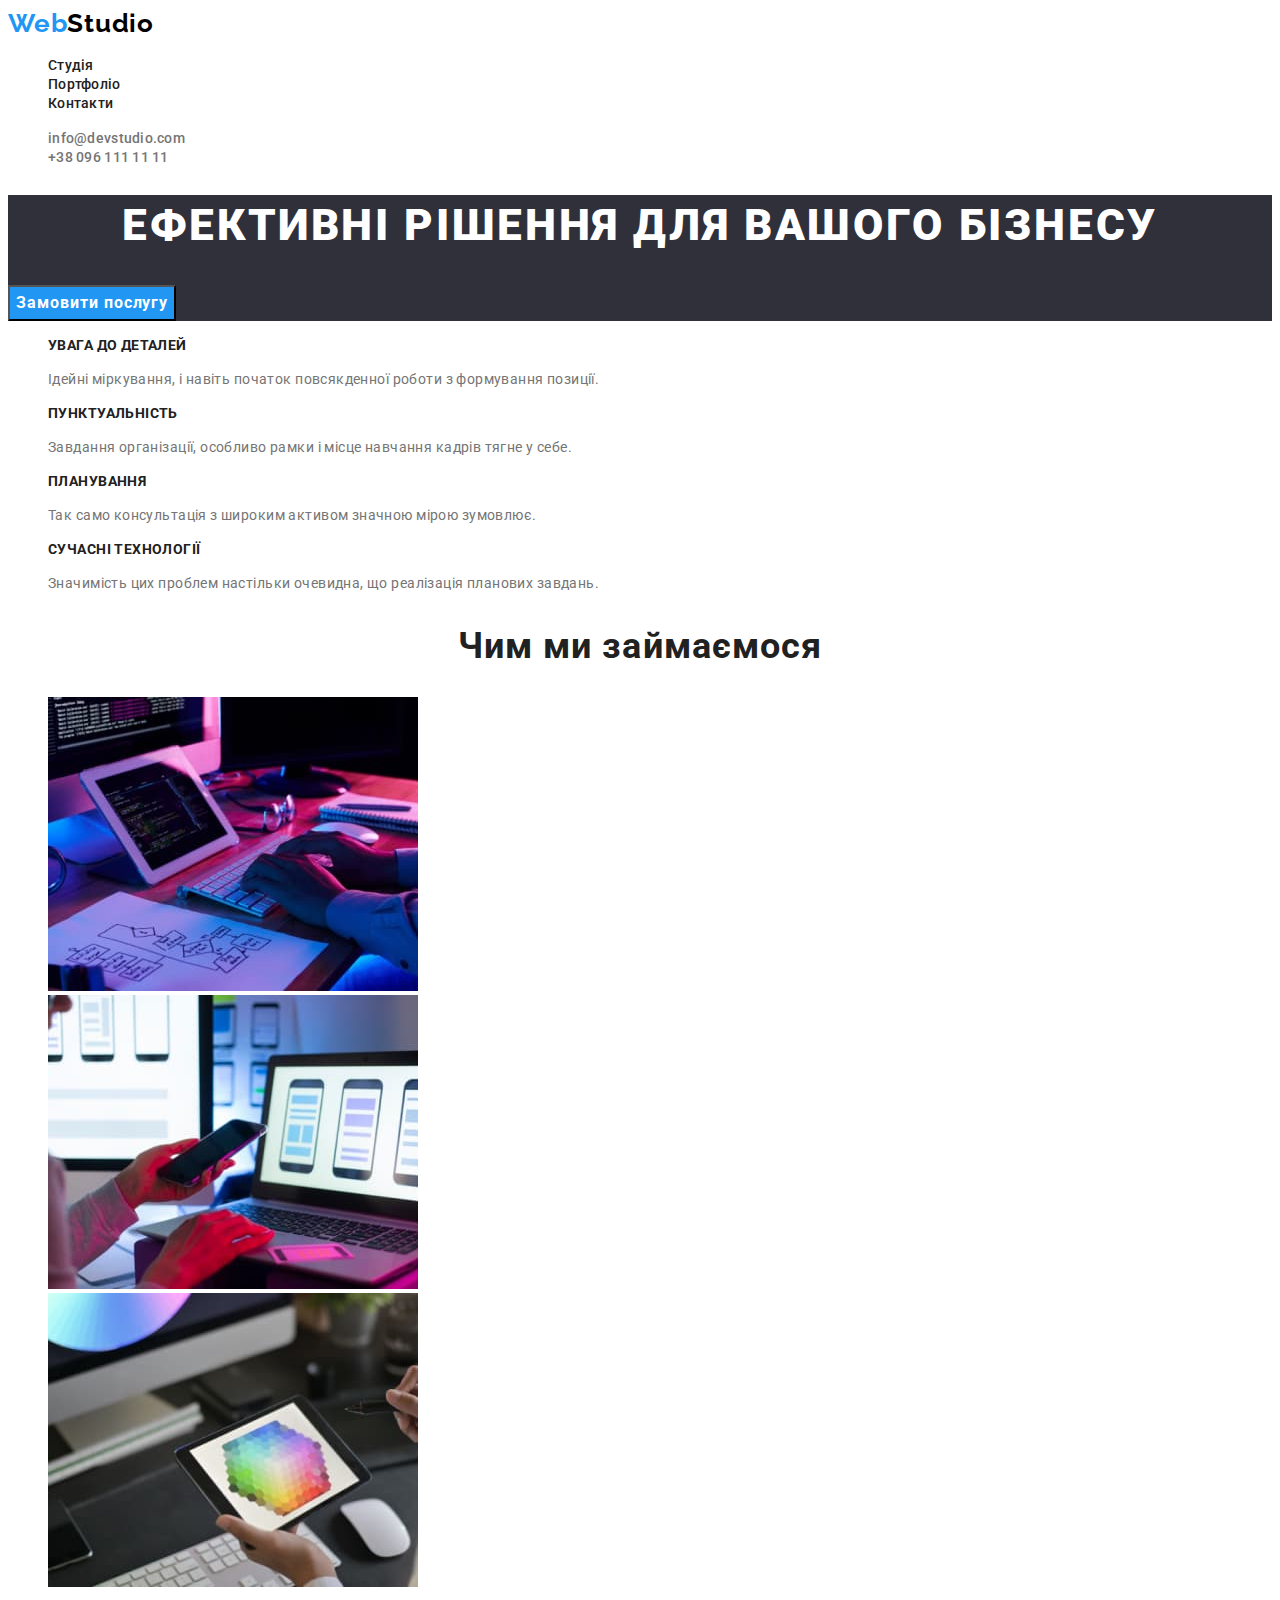
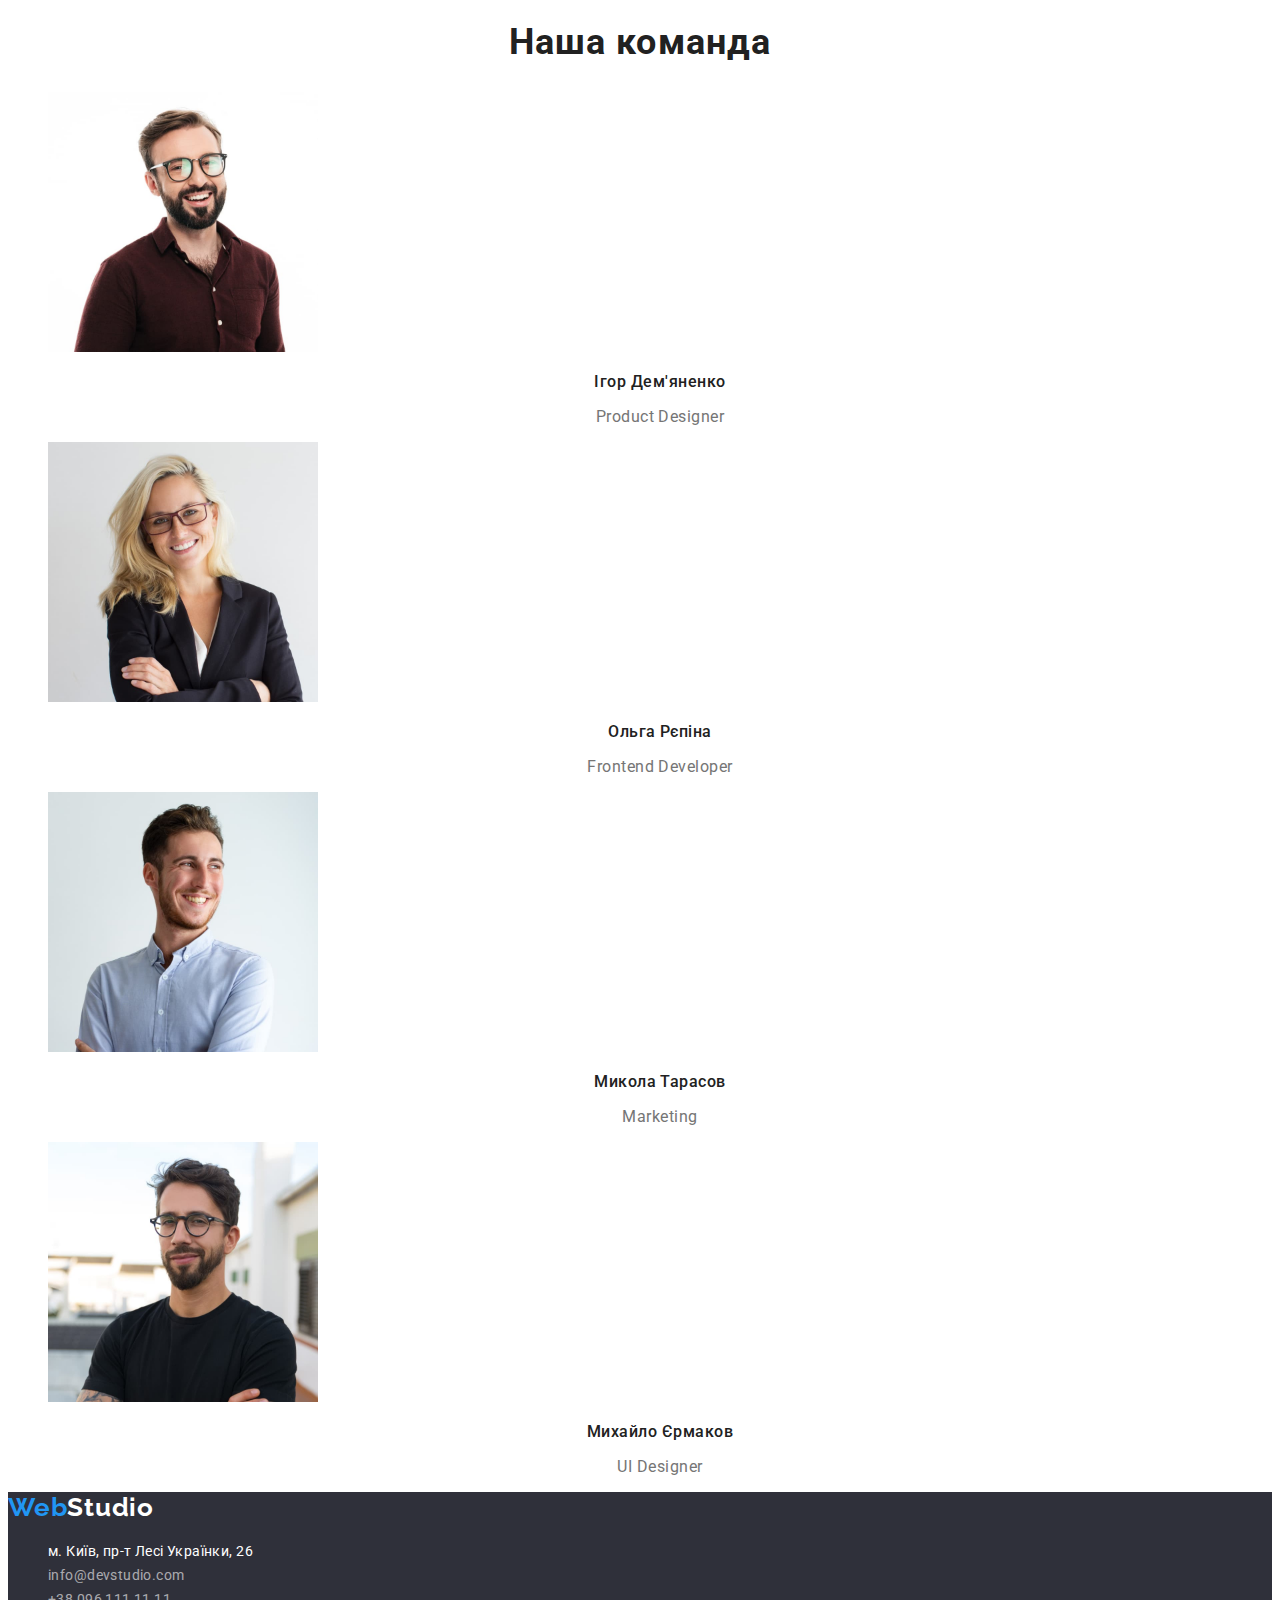
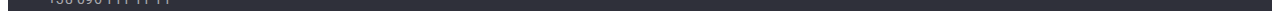
<file: index.html>
<!DOCTYPE html>
<html lang="uk">

<head>
    <meta charset="UTF-8">
    <meta http-equiv="X-UA-Compatible" content="IE=edge">
    <meta name="viewport" content="width=device-width, initial-scale=1.0">
    <title>goit-markup-hw-02</title>
    <link rel="preconnect" href="https://fonts.googleapis.com">
    <link rel="preconnect" href="https://fonts.gstatic.com" crossorigin>
    <link rel="preconnect" href="https://fonts.googleapis.com">
    <link rel="preconnect" href="https://fonts.gstatic.com" crossorigin>
    <link href="https://fonts.googleapis.com/css2?family=Raleway:wght@700&family=Roboto:wght@400;500;700;900&display=swap"
          rel="stylesheet">
    <link rel="stylesheet" href="./css/styles.css">
    

</head>

<body>
    <header class="page-header">
        <nav class="header-nav">
            <a href="./index.html" class="logo">
                <span class="first-part-logo color">Web</span><span class="last-part-logo color">Studio</span></a>
           
                <ul class="nav-list list">
                <li class="header-nav-item"><a  class="header-nav-link link"   href="./studio.html">Студія</a>
                </li>
                <li class="header-nav-item"><a  class="header-nav-link link"   href="./portfolio.html">Портфоліо</a>
                </li>
                <li class="header-nav-item"><a  class="header-nav-link link"   href="#">Контакти</a>
                </li>
            </ul>
        </nav>
        <ul class="contact-list list">
            <li >
                <a class="header-contact-link link" href="mailto:info@devstudio.com">info@devstudio.com</a>
            </li>
            <li >
                <a class="header-contact-link link" href="tel:+380961111111">+38 096 111 11 11</a>
            </li>
        </ul>
    </header>

    <main >
        <section class="hero">
            <h1 class="head-hero">Ефективні рішення для вашого бізнесу</h1>
            <button  class="hero-btn" type="button">Замовити послугу</button>
        </section>

        <section >
            <h2 class="visually-hidden">Наші переваги</h2>
            <ul class="features-list list">
                <li>
                    <h3 class="title-futures">Увага до деталей</h3>
                    <p class="title-item">Ідейні міркування, і навіть початок повсякденної роботи з формування позиції.</p>
                </li>
                <li>
                    <h3 class="title-futures">Пунктуальність</h3>
                    <p class="title-item">Завдання організації, особливо рамки і місце навчання кадрів тягне у себе.</p>
                </li>
                <li>
                    <h3 class="title-futures">Планування</h3>
                    <p class="title-item">Так само консультація з широким активом значною мірою зумовлює.</p>
                </li>
                <li>
                    <h3 class="title-futures">Сучасні технології</h3>
                    <p class="title-item">Значимість цих проблем настільки очевидна, що реалізація планових завдань.</p>
                </li>
            </ul>
        </section>

        <section >
            <h2 class="title-work title">Чим ми займаємося</h2>
            <ul class="list-images list">
                <li><img src="./images//box1.jpg" alt="фото програмування" width="370"></li>
                <li><img src="./images//box2.jpg" alt="фото телефону" width="370"></li>
                <li><img src="./images//box3.jpg" alt="фото планшету" width="370"></li>
            </ul>
        </section>

        <section class="background-color-team">
            <h2 class="title-team title" >Наша команда</h2>
            <ul class="list-team list "  >
                <li class="background-color-card">
                    <img  src="./images//img0.jpg" alt="Фото Ігор Дем'яненко" width="270">
                    <h3 class="title-name">Ігор Дем'яненко</h3>
                    <p class="text-position">Product Designer</p>
                </li>
                <li class="background-color-card">
                    <img  src="./images//img1.jpg" alt="Фото Ольга Рєпіна" width="270">
                    <h3 class="title-name">Ольга Рєпіна</h3>
                    <p class="text-position">Frontend Developer</p>
                </li>
                <li class="background-color-card">
                    <img  src="./images//img2.jpg" alt=" Фото Микола Тарасов" width="270">
                    <h3 class="title-name">Микола Тарасов</h3>
                    <p class="text-position">Marketing</p>
                </li>
                <li class="background-color-card">
                    <img  src="./images//img3.jpg" alt="Фото Михайло Єрмаков" width="270">
                    <h3 class="title-name">Михайло Єрмаков</h3>
                    <p class="text-position">UI Designer</p>
                </li>
            </ul>
        </section>
    </main>

    <footer class="footer">
        <a href="./index.html" class="logo">
            <span class="first-part-logo ">Web</span><span class="last-part-logo footer-logo-color">Studio</span></a>
        <address class="adress-font">
            <ul class="list">
                <li><a class="adress-link link" href="https://goo.gl/maps/CPtrU1FHBa2aNyZL9" target="_blank"
                        rel="noopener noreferrer nofollow">м. Київ, пр-т Лесі Українки, 26</a></li>
                <li><a class="footer-contact-link link" href="mailto:info@devstudio.com" lang="en">info@devstudio.com</a></li>
                <li><a class="footer-contact-link link" href="tel:+380961111111">+38 096 111 11 11</a></li>
            </ul>
        </address>

    </footer>

</body>

</html>
</file>
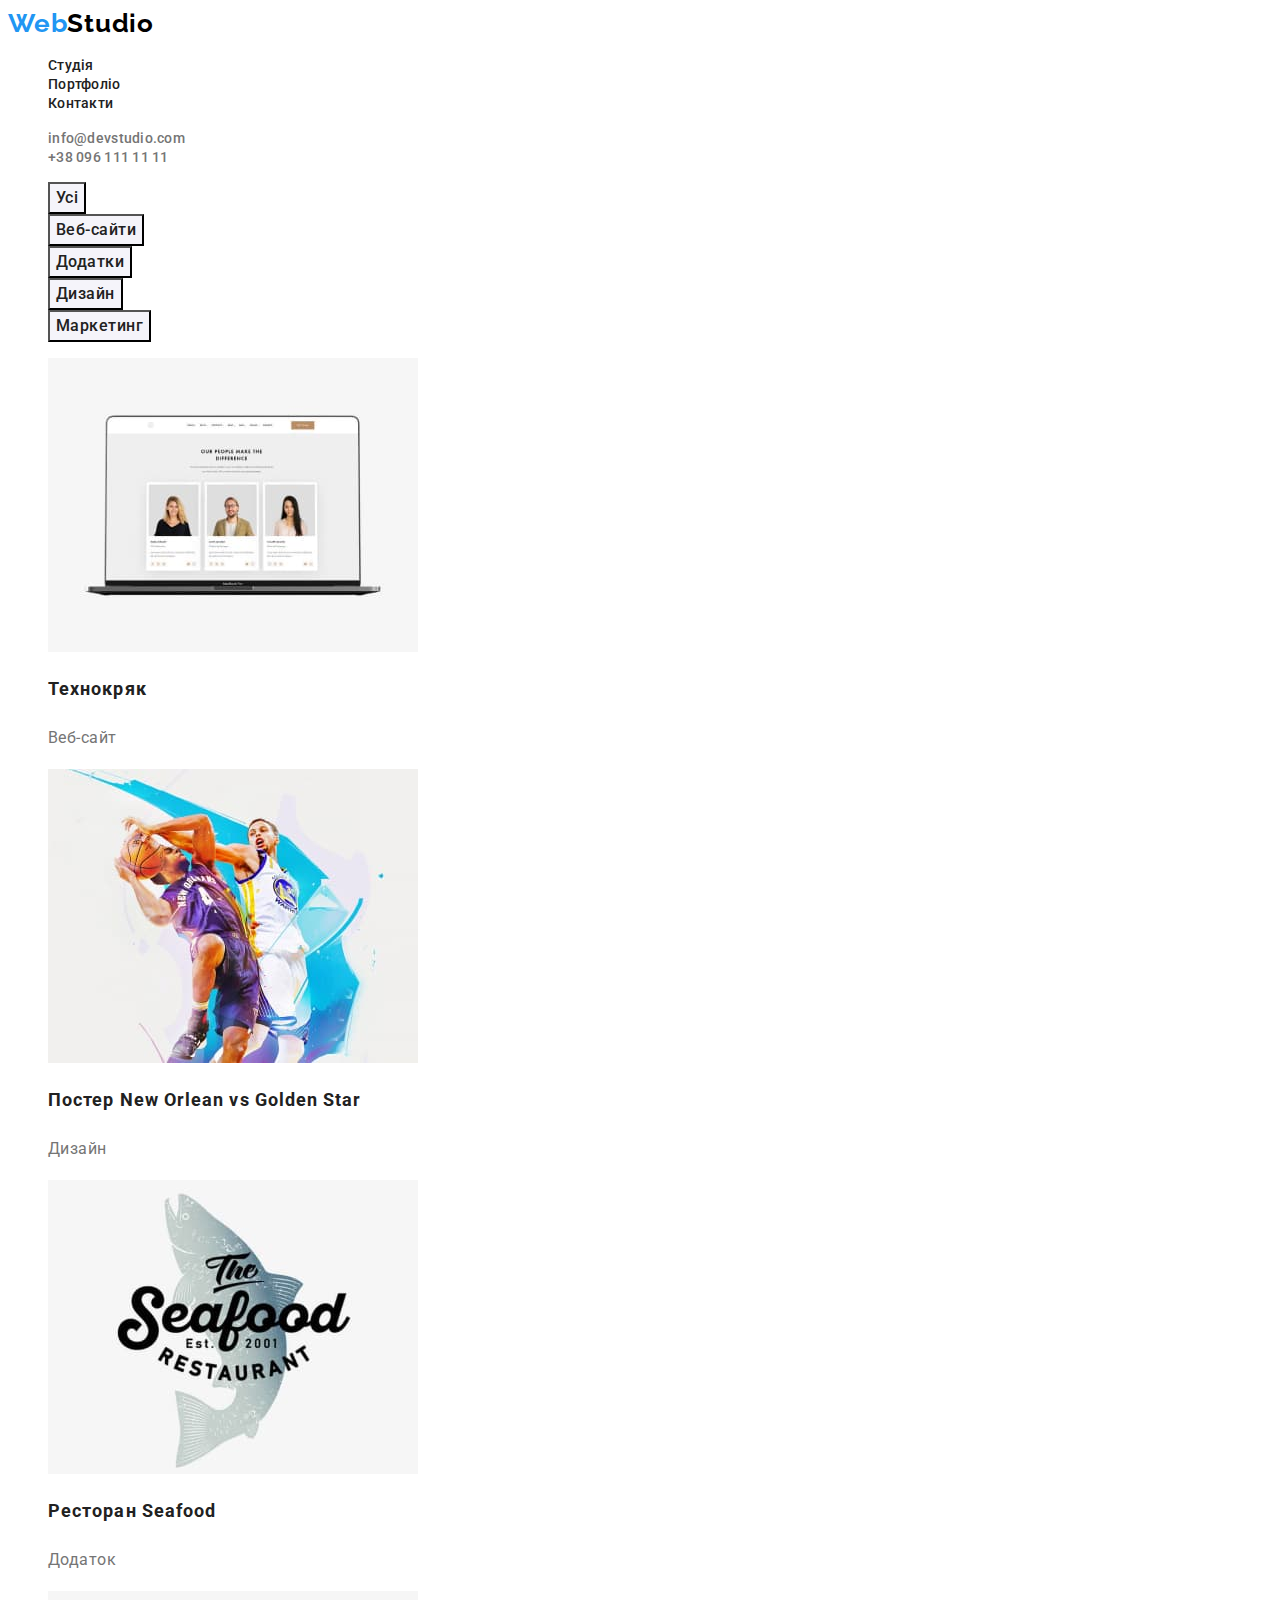
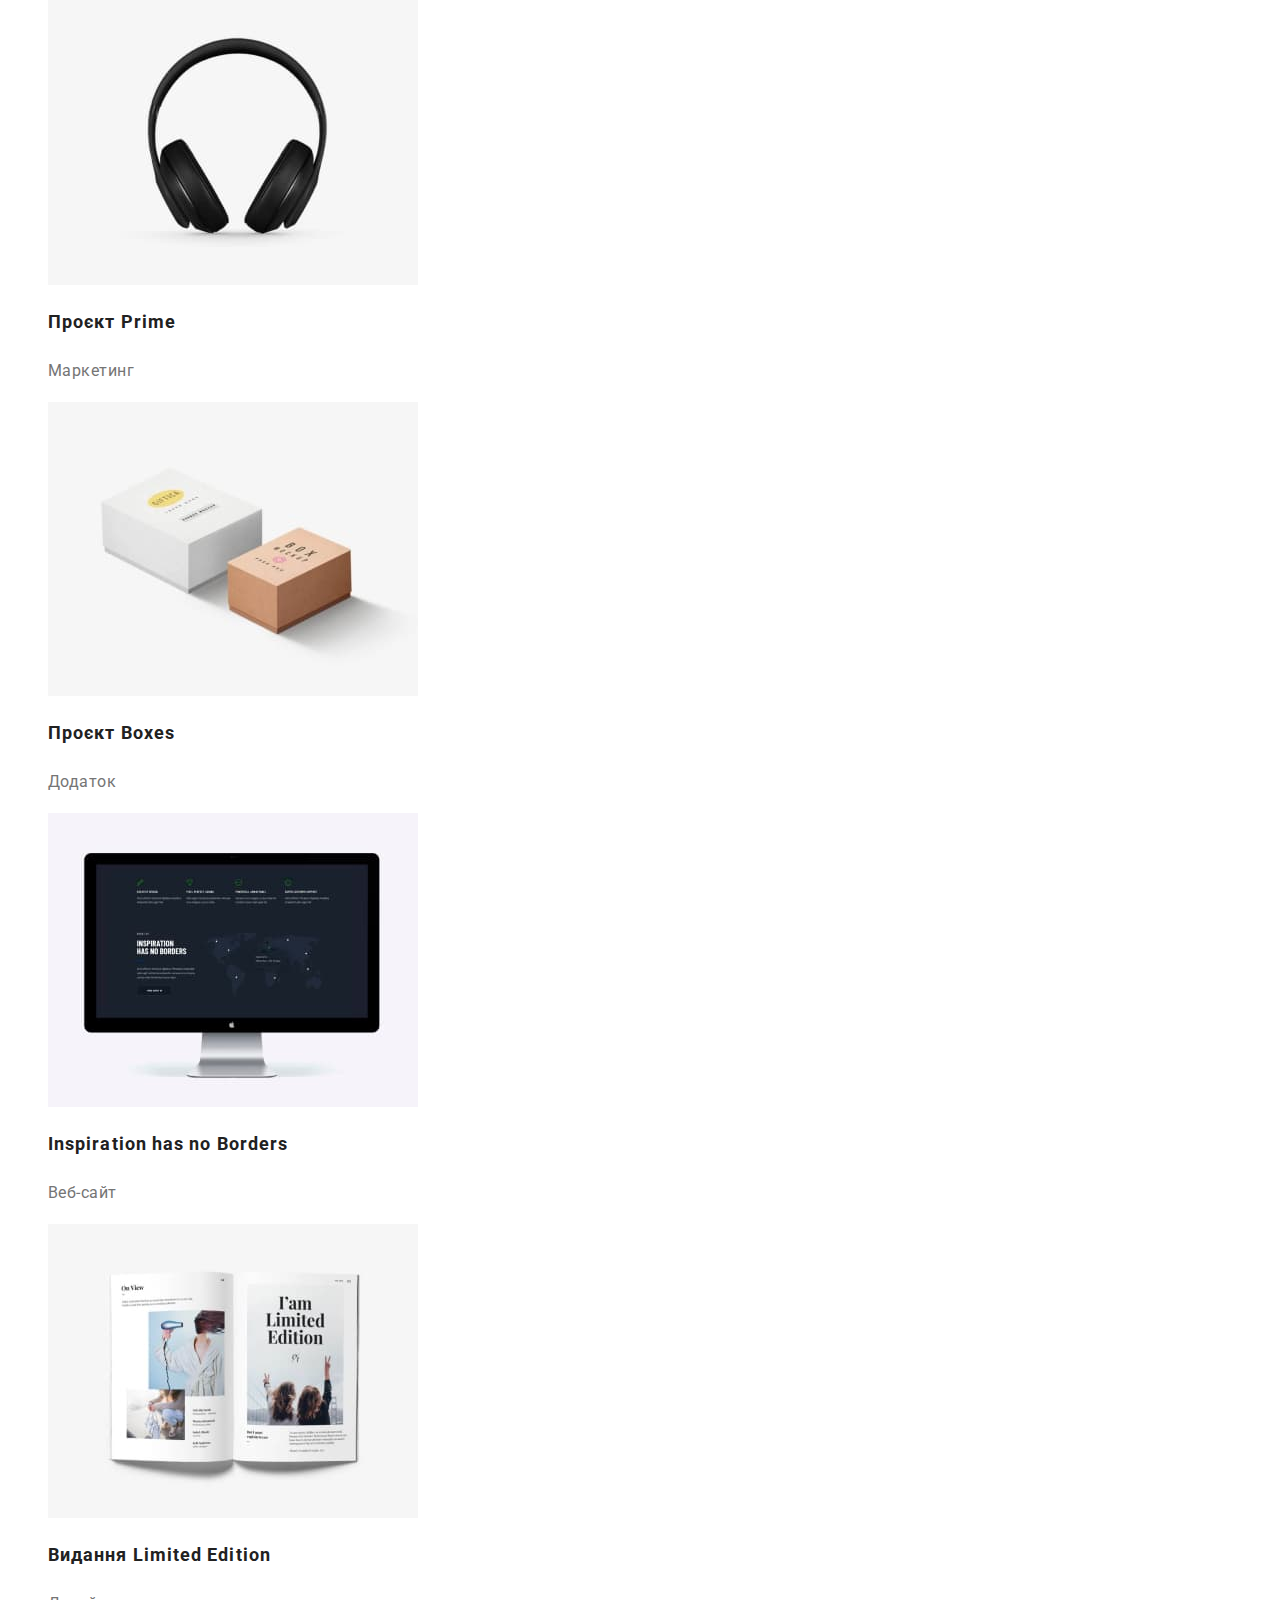
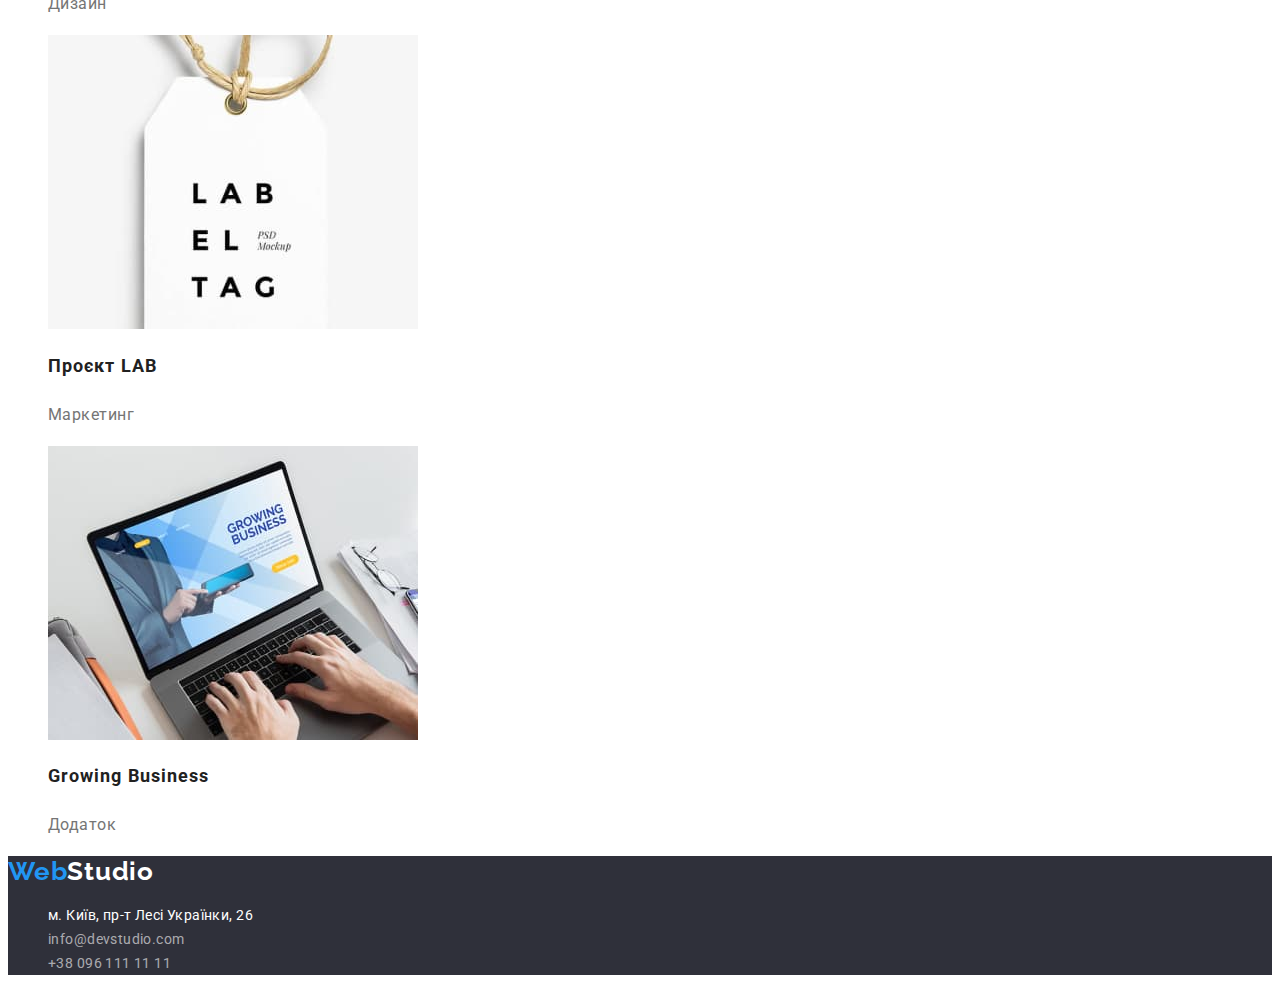
<file: portfolio.html>
<!DOCTYPE html>
<html lang="uk">

<head>
    <meta charset="UTF-8">
    <meta http-equiv="X-UA-Compatible" content="IE=edge">
    <meta name="viewport" content="width=device-width, initial-scale=1.0">
    <title>goit-markup-hw-02</title>
    <link rel="preconnect" href="https://fonts.googleapis.com">
    <link rel="preconnect" href="https://fonts.gstatic.com" crossorigin>
    <link rel="preconnect" href="https://fonts.googleapis.com">
    <link rel="preconnect" href="https://fonts.gstatic.com" crossorigin>
    <link
        href="https://fonts.googleapis.com/css2?family=Raleway:wght@700&family=Roboto:wght@400;500;700;900&display=swap"
        rel="stylesheet">
    <link rel="stylesheet" href="./css/styles.css">
</head>

<body>
    <header class="page-header">
        <nav class="header-nav">
            <a href="./index.html" class="logo">
                <span class="first-part-logo ">Web</span><span class="last-part-logo ">Studio</span></a>

            <ul class="nav-list list">
                <li class="header-nav-item"><a class="header-nav-link link" href="./studio.html">Студія</a>
                </li>
                <li class="header-nav-item"><a class="header-nav-link link" href="./portfolio.html">Портфоліо</a>
                </li>
                <li class="header-nav-item"><a class="header-nav-link link" href="#">Контакти</a>
                </li>
            </ul>
        </nav>
        <ul class="contact-list list">
            <li>
                <a class="header-contact-link link" href="mailto:info@devstudio.com">info@devstudio.com</a>
            </li>
            <li>
                <a class="header-contact-link link" href="tel:+380961111111">+38 096 111 11 11</a>
            </li>
        </ul>
    </header>
    <main>

        <section class="portfolio">
            <h1 class="visually-hidden">Портфоліо</h1>
            <ul class="menu-btn list">
                <li><button class="btn-filter link" type="button">Усі</button></li>
                <li><button class="btn-filter link" type="button">Веб-сайти</button></li>
                <li><button class="btn-filter link" type="button">Додатки</button></li>
                <li><button class="btn-filter link" type="button">Дизайн</button></li>
                <li><button class="btn-filter link" type="button">Маркетинг</button></li>
            </ul>

            <ul class="portfolio list">
                <li>
                    <img src="./images/portf1.jpg" alt="Технокряк" width="370">
                    <h2 class="title-item-port">Технокряк</h2>
                    <p class="desk-portfolio">Веб-сайт</p>
                </li>
                <li>
                    <img src="./images/portf2.jpg" alt="Постер New Orlean vs Golden Star" width="370">
                    <h2 class="title-item-port">Постер New Orlean vs Golden Star</h2>
                    <p class="desk-portfolio">Дизайн</p>
                </li>
                <li>
                    <img src="./images/portf3.jpg" alt="Ресторан Seafood" width="370">
                    <h2 class="title-item-port">Ресторан Seafood</h2>
                    <p class="desk-portfolio">Додаток</p>
                </li>
                <li>
                    <img src="./images/portf4.jpg" alt="Проєкт Prime" width="370">
                    <h2 class="title-item-port">Проєкт Prime</h2>
                    <p class="desk-portfolio">Маркетинг</p>
                </li>
                <li>
                    <img src="./images/portf5.jpg" alt="Проєкт Boxes" width="370">
                    <h2 class="title-item-port">Проєкт Boxes</h2>
                    <p class="desk-portfolio">Додаток</p>
                </li>
                <li>
                    <img src="./images/portf6.jpg" alt="Inspiration has no Borders" width="370">
                    <h2 class="title-item-port">Inspiration has no Borders</h2>
                    <p class="desk-portfolio">Веб-сайт</p>
                </li>
                <li>
                    <img src="./images/portf7.jpg" alt="Видання Limited Edition" width="370">
                    <h2 class="title-item-port">Видання Limited Edition</h2>
                    <p class="desk-portfolio">Дизайн</p>
                </li>
                <li>
                    <img src="./images/portf8.jpg" alt="Проєкт LAB" width="370">
                    <h2 class="title-item-port">Проєкт LAB</h2>
                    <p class="desk-portfolio">Маркетинг</p>
                </li>
                <li>
                    <img src="./images/portf9.jpg" alt="Growing Business" width="370">
                    <h2 class="title-item-port">Growing Business</h2>
                    <p class="desk-portfolio">Додаток</p>
                </li>
            </ul>
        </section>

    </main>

    <footer class="footer">
        <a href="./index.html" class="logo">
            <span class="first-part-logo ">Web</span><span class="last-part-logo footer-logo-color">Studio</span></a>
        <address class="adress-font">
            <ul class="list">
                <li><a class="adress-link link" href="https://goo.gl/maps/CPtrU1FHBa2aNyZL9" target="_blank"
                        rel="noopener noreferrer nofollow">м. Київ, пр-т Лесі Українки, 26</a></li>
                <li><a class="footer-contact-link link" href="mailto:info@devstudio.com"
                        lang="en">info@devstudio.com</a>
                </li>
                <li><a class="footer-contact-link link" href="tel:+380961111111">+38 096 111 11 11</a></li>
            </ul>
        </address>

    </footer>


</body>

</html>
</file>
<file: css/styles.css>
:root{
    --second-font: 'Raleway';
    --first-color: #212121;
    --second-color: #2196F3;
    --element-font-color:  #FFFFFF;
}
body {
    font-family: "Roboto", sans-serif;
    color: var(--first-color);
    background-color:var(--element-font-color);
    }
    
    
    .logo{
        text-decoration: none;
    }

    .color:focus{
        color: var(--second-color);
    }
    .first-part-logo{
        font-family:var(--second-font) ;
        font-style: normal;
        font-weight: 700;
        font-size: 26px;
        line-height: calc(31 / 26);
        letter-spacing: 0.03em;
        color: var(--second-color);
    }
    .last-part-logo{
        font-family: var(--second-font);
        font-style: normal;
        font-weight: 700;
        font-size: 26px;
        line-height: calc(31 / 26);
        letter-spacing: 0.03em;
        color: #000000;
    }
    
    .list{
        list-style: none;
    }
    
    .link {
        text-decoration:none;
    }
    .header-nav-link { 
            font-weight: 500;
            font-size: 14px;
            line-height: calc(16 / 14);
            letter-spacing: 0.02em;
            color: var(--first-color);
    
    }
    .header-nav-link:hover, 
    .header-nav-link:focus {
        color:var(--second-color);
    }
    
    .header-contact-link {
        font-weight: 500;
        font-size: 14px;
        line-height: calc(16 / 14);
        letter-spacing: 0.02em;
        color: #757575;
    }
    
    .header-contact-link:hover,
    .header-contact-link:focus {
      color:var(--second-color);
    
    }
    .hero{
        background-color: #2F303A;
    }
    .head-hero{
            font-weight: 900;
            font-size: 44px;
            line-height: calc(60 / 44);    
            text-align: center;
            letter-spacing: 0.06em;
            text-transform: uppercase;    
            color:var(--element-font-color);
    }
    .hero-btn{
            font-family: 'Roboto';
            font-style: normal;
            font-weight: 700;
            font-size: 16px;
            line-height: calc(30 / 16);
            display: flex;
            align-items: center;
            text-align: center;
            letter-spacing: 0.06em;
            background-color:var(--second-color);
            cursor: pointer;
            color: var(--element-font-color);
    
    }
    .hero-btn:hover,
    .hero-btn:focus {
        background-color: var(--second-color);
    }
    
    .title-futures {
            font-weight: 700;
            font-size: 14px;
            line-height: calc(16 / 14);
            letter-spacing: 0.03em;
            text-transform: uppercase;
            color: var(--first-color);
    }
    .title-item {
            font-weight: 400;
            font-size: 14px;
            line-height: 24px;    
            letter-spacing: 0.03em;    
            color: #757575;
    }
    .background-color-team{
        color: #F5F4FA;
    }
    .background-color-card{
        color: #FFFFFF;
    }
    .visually-hidden {
        position: absolute;
        white-space: nowrap;
        width: 1px;
        height: 1px;
        overflow: hidden;
        border: 0;
        padding: 0;
        clip: rect(0 0 0 0);
        clip-path: inset(50%);
        margin: -1px;
    } 
    .title {
            font-weight: 700;
            font-size: 36px;
            line-height: calc(42 / 36);
            text-align: center;
            letter-spacing: 0.03em;    
            color: var(--first-color);
    }
   
    .title-name{
            font-weight: 500;
            font-size: 16px;
            line-height: calc(19 / 16);    
            text-align: center;
            letter-spacing: 0.03em;
            color: var(--first-color);
    }
    .text-position{
            font-weight: 400;
            font-size: 16px;
            line-height: calc(19 / 16);    
            text-align: center;
            letter-spacing: 0.03em;    
            color: #757575;

    }

    .footer-logo-color{
        color: #FFFFFF;
    }
    .footer{
        background-color: #2F303A;
    }
    .adress-link{
            font-weight: 400;
            font-size: 14px;
            line-height: calc(24 / 14);    
            letter-spacing: 0.03em;    
            color: var(--element-font-color);
    }
    .adress-font {
        font-style: normal;
    }
    .adress:hover,
    .adress:focus{
    color: var(--second-color);
    }
    .footer-contact-link{
            font-weight: 400;
            font-size: 14px;
            line-height: calc(24 / 14);
            letter-spacing: 0.03em;    
            color: rgba(255, 255, 255, 0.6);
    }
    .footer-contact-link:hover,
    .footer-contact-link:focus {
        color: var(--second-color);
    }
    
    .btn-filter{
            font-family: 'Roboto';
            font-style: normal;
            font-weight: 500;
            font-size: 16px;
            line-height: calc(26 / 16);
            text-align: center;
            letter-spacing: 0.03em;    
            color: var(--first-color);
            background-color: #F5F4FA;
            cursor: pointer;
    }
    .btn-filter:hover,
    .btn-filter:focus{
        background-color: var(--second-color);
        color: var(--element-font-color);
    }
    
    .title-item-port{
            font-weight: 700;
            font-size: 18px;
            line-height: calc(36 / 18);    
            letter-spacing: 0.06em;    
            color: var(--first-color);
    }
    .desk-portfolio{
        font-weight: 400;
            font-size: 16px;
            line-height: calc(30 / 16);    
            letter-spacing: 0.03em;    
            color: #757575;
    }
</file>
